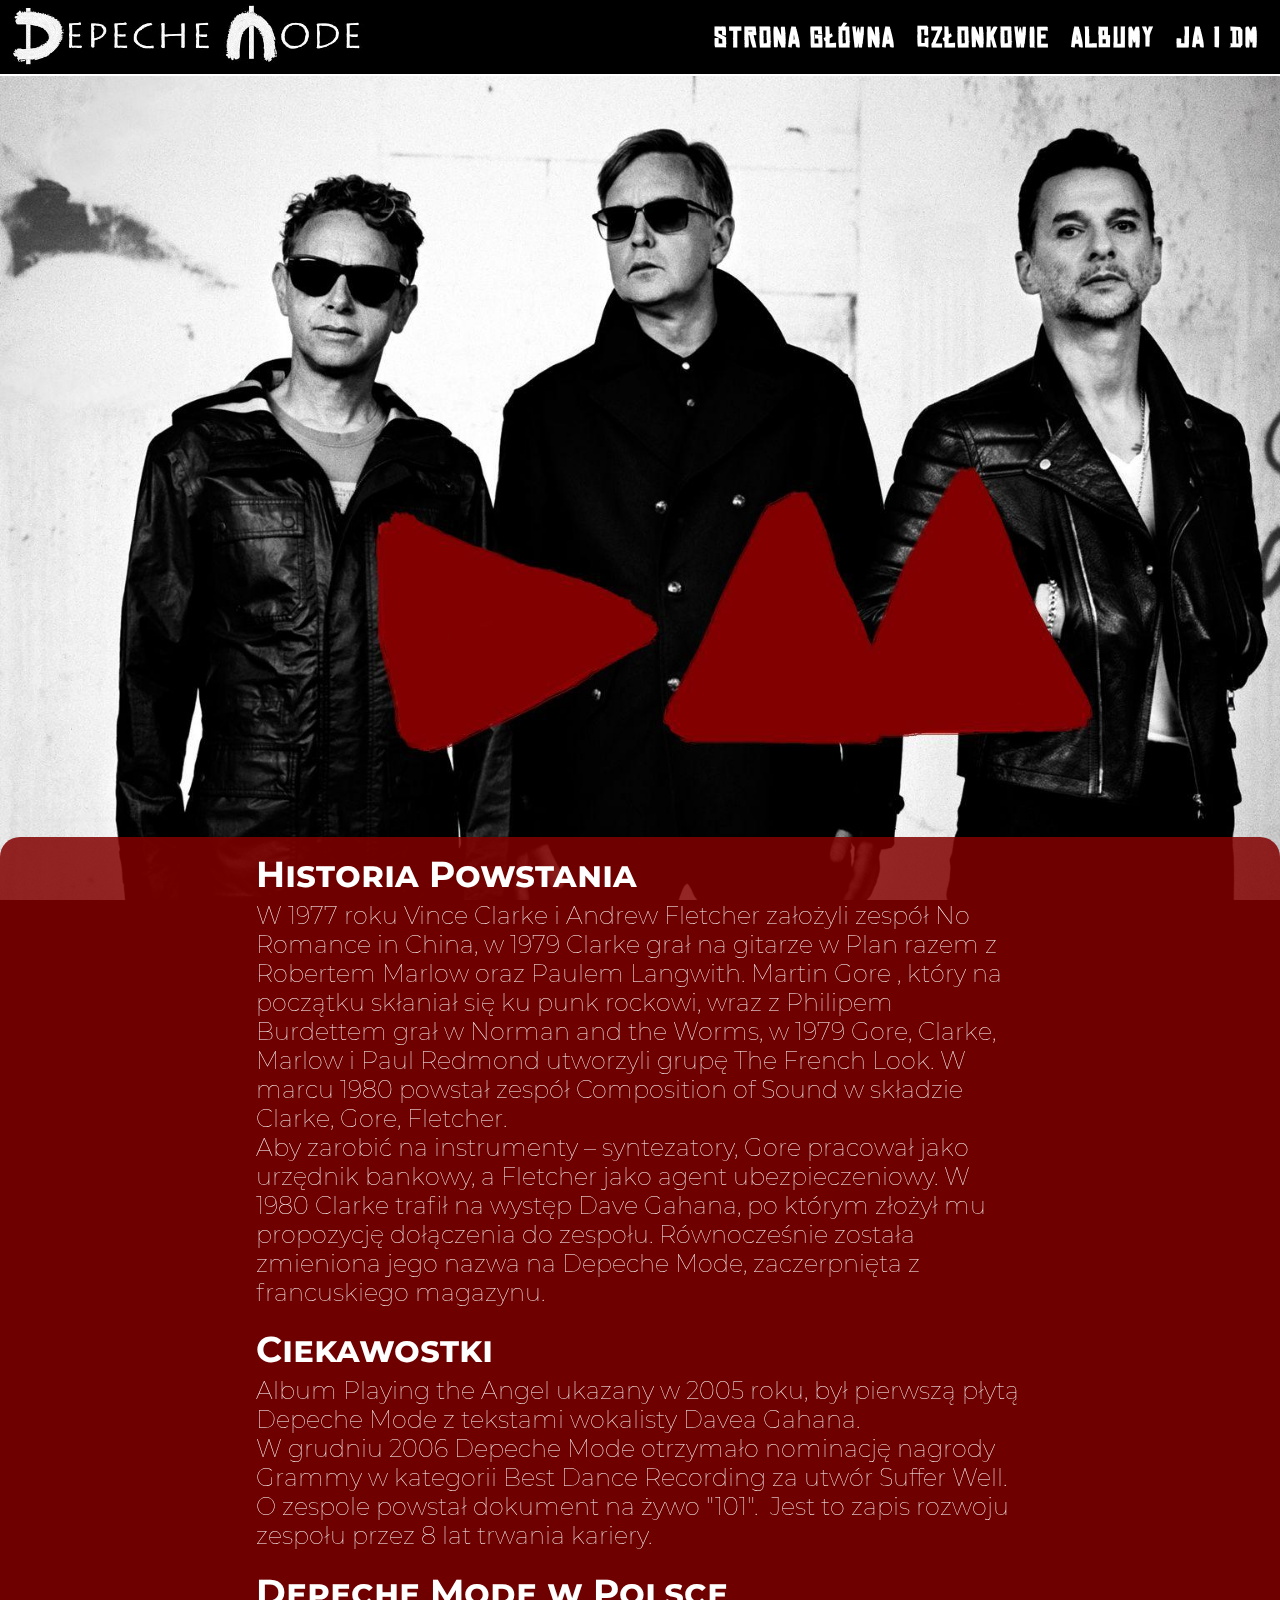
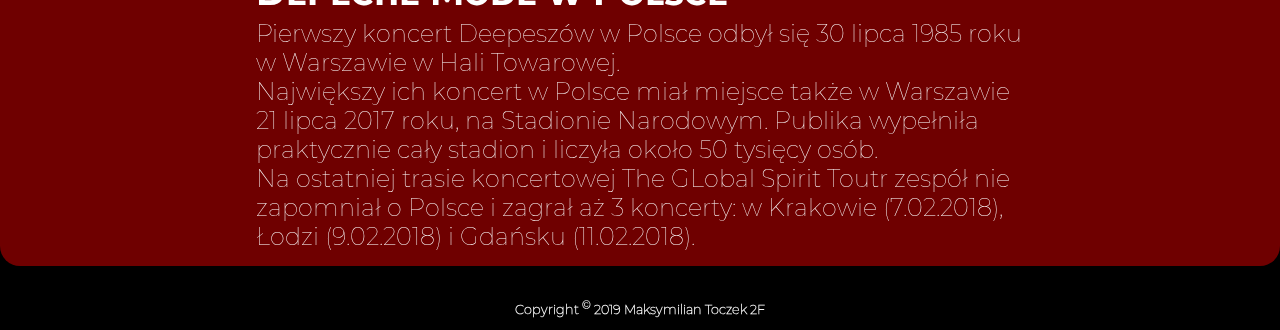
<file: index.html>
<!DOCTYPE html>
<html lang="pl-PL">
    <head>
        <meta charset="utf-8">
        <meta name="author" content="Maksymilian Toczek">
        <title>Hobby - Główna</title>
        <link rel="stylesheet" media="screen, print" href="style.css">
        <meta name="viewport" content="width=device-width, initial-scale=1.0, shrink-to-fit=cover">
        <link rel="icon" href="img/favicon.png">
        <link href="https://fonts.googleapis.com/css?family=Montserrat" rel="stylesheet">
    </head>
    <body>
        <header>
            <a href="index.html"><img src="img/logo.png" alt="logo" id="logo"></a>
            <nav>
                <a href="#" id="menu-icon"></a>
                <ul>
                    <li><a href="index.html" class="menu">STRONA GŁÓWNA</a></li>
                    <li><a href="index2.html" class="menu">CZŁONKOWIE</a></li>
                    <li><a href="index3.html" class="menu">ALBUMY</a></li>
                    <li><a href="index4.html" class="menu">JA i DM</a></li>
                </ul>
            </nav>
        </header>
        <main>
            <section id="background"></section>
            <div id="nic"></div>
            <section id="glowna">
                <h1>Historia Powstania</h1>
                <p>W 1977 roku Vince Clarke i Andrew Fletcher założyli zespół No Romance in China, w 1979 Clarke grał na gitarze w Plan razem z Robertem Marlow oraz Paulem Langwith. Martin Gore , który na początku skłaniał się ku punk rockowi, wraz z Philipem Burdettem grał w Norman and the Worms, w 1979 Gore, Clarke, Marlow i Paul Redmond utworzyli grupę The French Look. W marcu 1980 powstał zespół Composition of Sound w składzie Clarke, Gore, Fletcher.</p>
                <p>Aby zarobić na instrumenty – syntezatory, Gore pracował jako urzędnik bankowy, a Fletcher jako agent ubezpieczeniowy. W 1980 Clarke trafił na występ Dave Gahana, po którym złożył mu propozycję dołączenia do zespołu. Równocześnie została zmieniona jego nazwa na Depeche Mode, zaczerpnięta z francuskiego magazynu.</p>
                <h1 class="ha1">Ciekawostki</h1>
                <p>Album Playing the Angel ukazany w 2005 roku, był pierwszą płytą Depeche Mode z tekstami wokalisty Davea Gahana.</p>
                <p>W grudniu 2006 Depeche Mode otrzymało nominację nagrody Grammy w kategorii Best Dance Recording za utwór Suffer Well.</p>
                <p>O zespole powstał dokument na żywo "101".&nbsp;&nbsp;Jest to zapis rozwoju zespołu przez 8 lat trwania kariery.</p>
                <h1 class="ha1">Depeche Mode w Polsce</h1>
                <p>Pierwszy koncert Deepeszów w Polsce odbył się 30 lipca 1985 roku w Warszawie w Hali Towarowej.</p>
                <p>Największy ich koncert w Polsce miał miejsce także w Warszawie 21 lipca 2017 roku, na Stadionie Narodowym. Publika wypełniła praktycznie cały stadion i liczyła około 50 tysięcy osób.</p>
                <p>Na ostatniej trasie koncertowej The GLobal Spirit Toutr zespół nie zapomniał o Polsce i zagrał aż 3 koncerty: w Krakowie (7.02.2018), Łodzi (9.02.2018) i Gdańsku (11.02.2018).</p>
            </section>
            <div id="nic3"></div>
        </main>
        <footer>
            <p>Copyright <sup>&copy;</sup> 2019 Maksymilian Toczek 2F</p>
        </footer>
    </body>
</html>
</file>
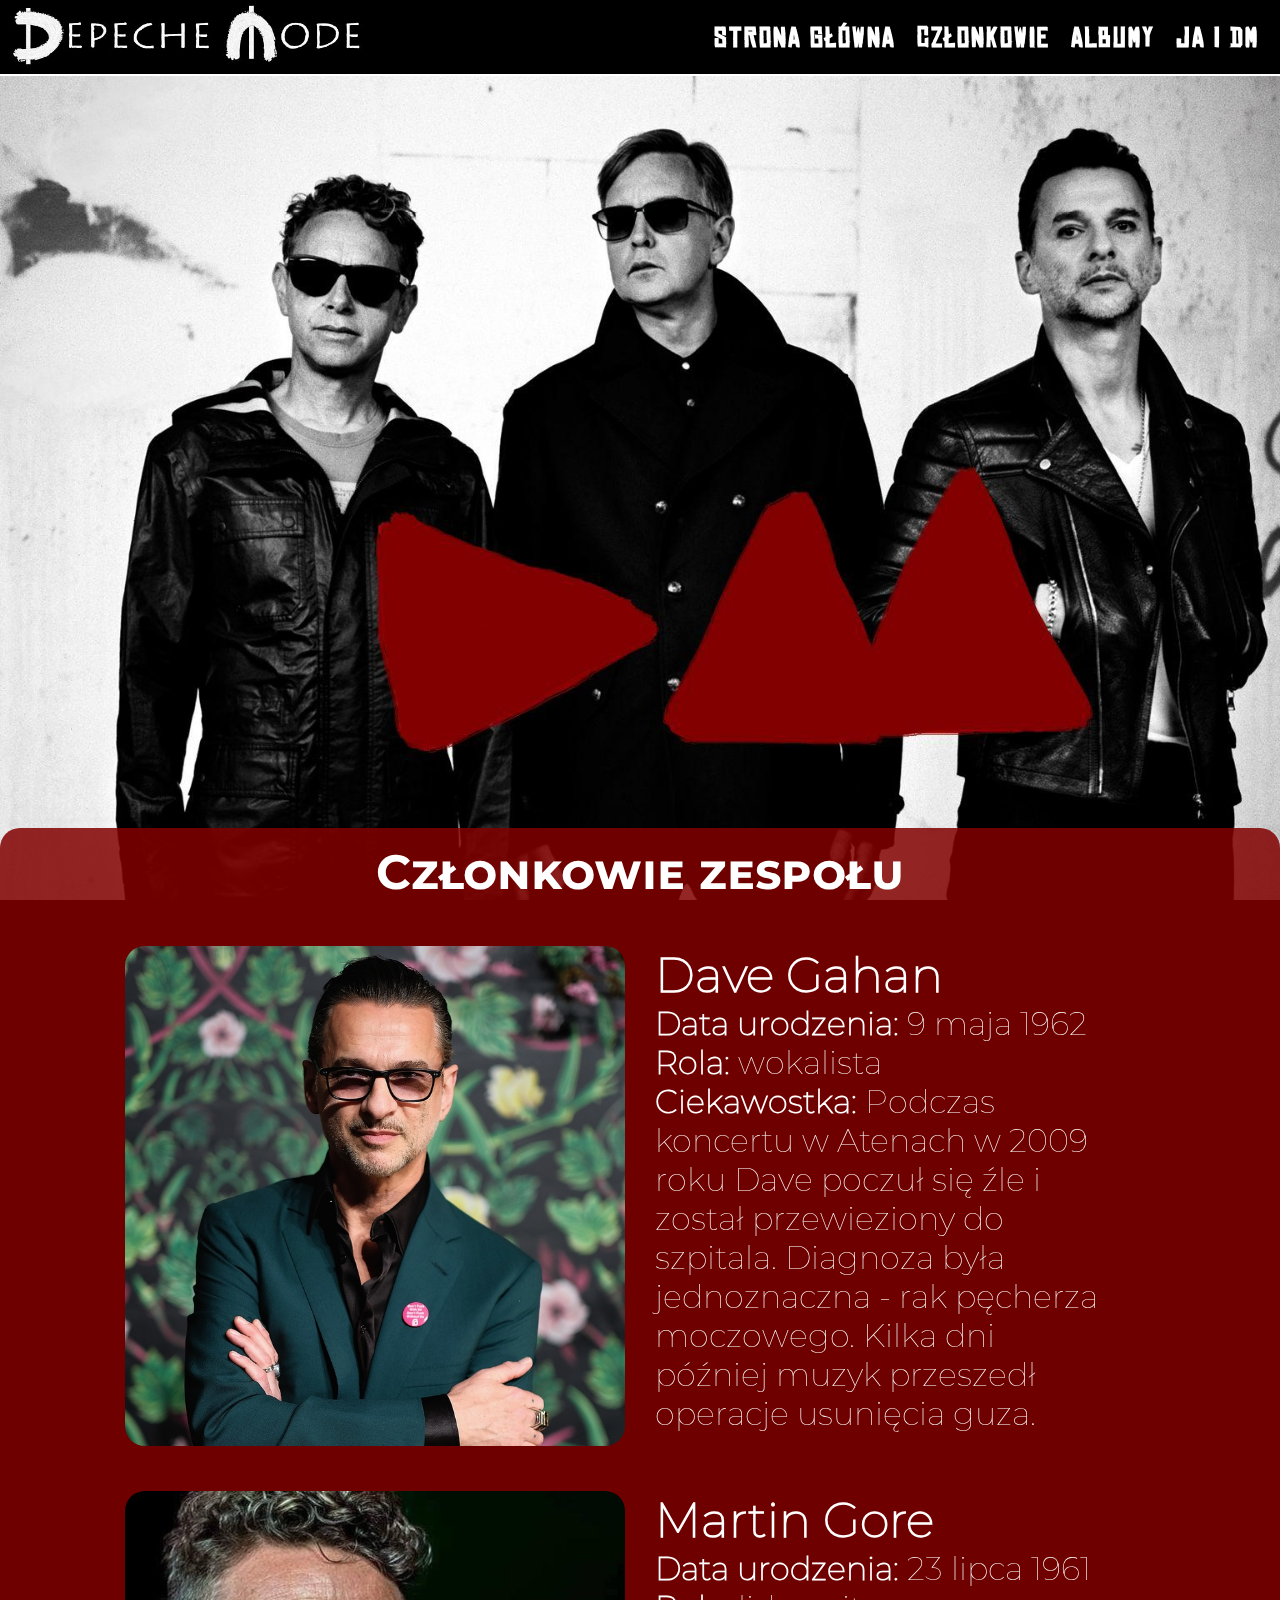
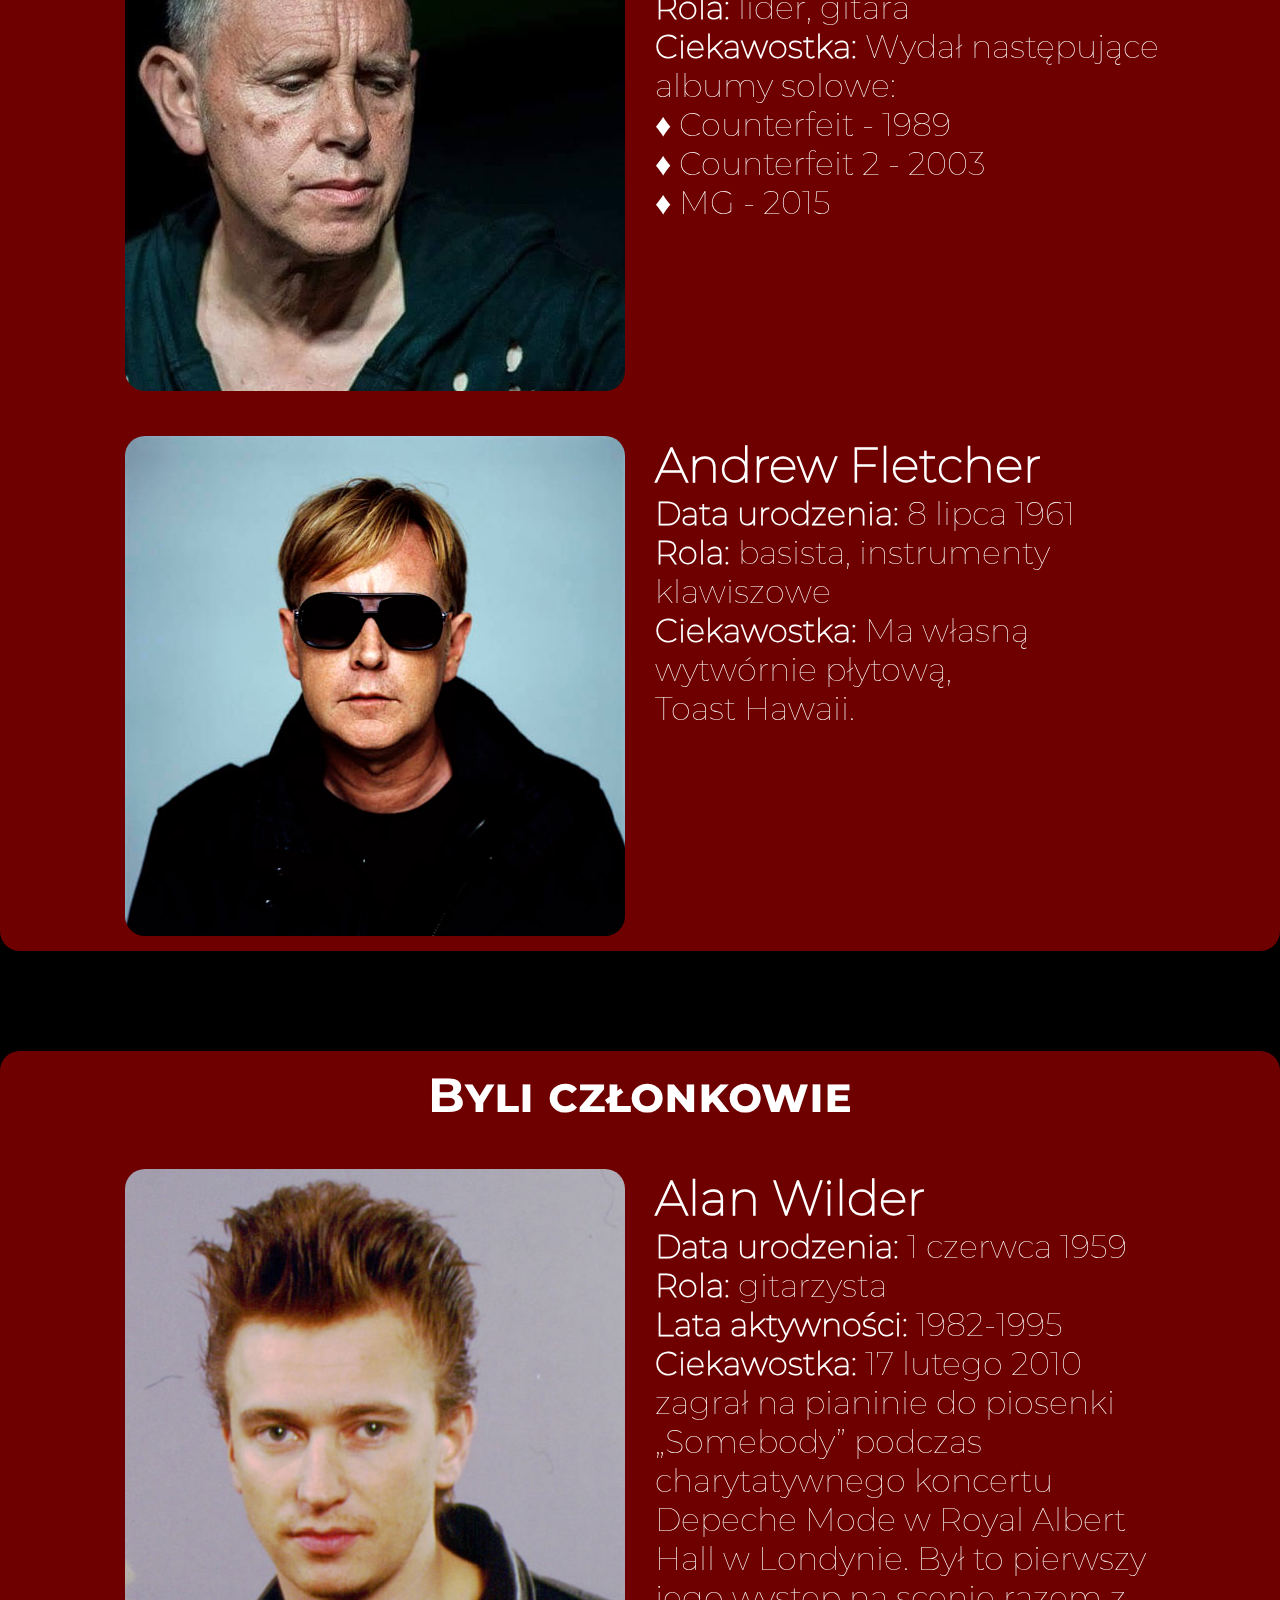
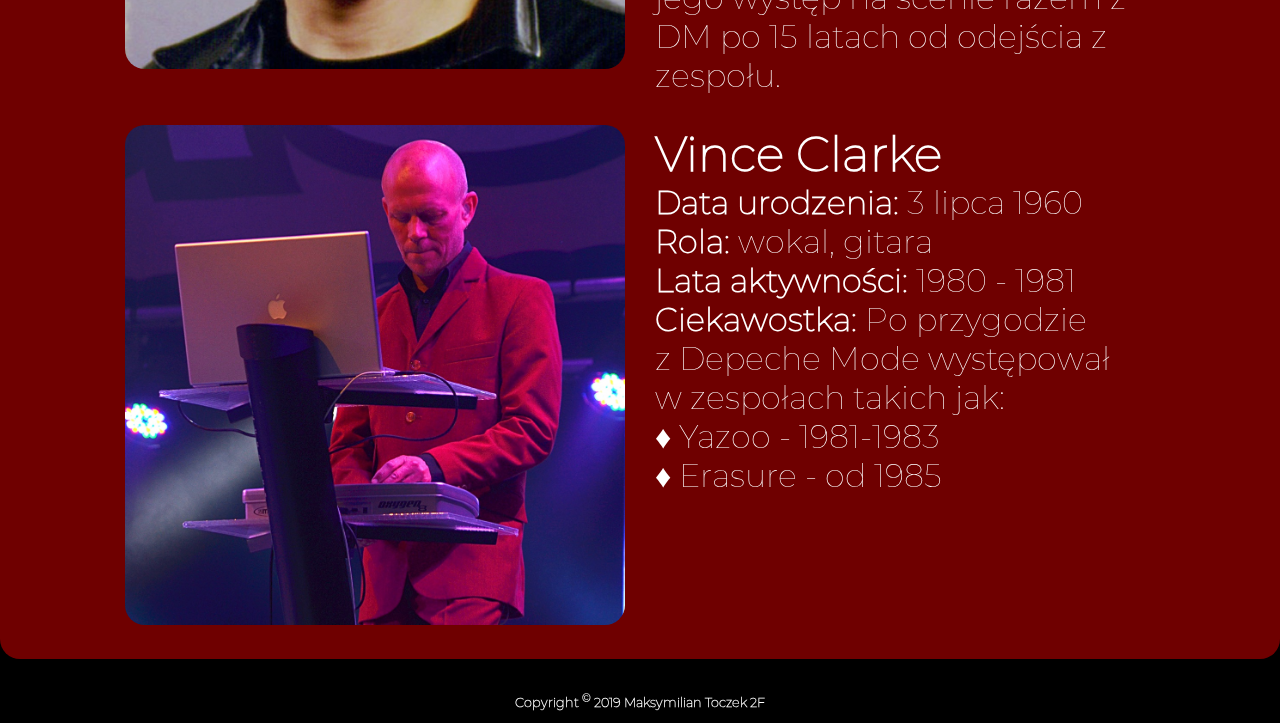
<file: index2.html>
<!DOCTYPE html>
<html lang="pl-PL">
    <head>
        <meta charset="utf-8">
        <meta name="author" content="Maksymilian Toczek">
        <title>Hobby - Członkowie</title>
        <link rel="stylesheet" media="screen, print" href="style2.css">
        <meta name="viewport" content="width=device-width, initial-scale=1.0, shrink-to-fit=cover">
        <link rel="icon" href="img/favicon.png">
        <link href="https://fonts.googleapis.com/css?family=Montserrat" rel="stylesheet">
    </head>
    <body>
        <header>
            <a href="index.html"><img src="img/logo.png" alt="logo" id="logo"></a>
            <nav>
                <a href="#" id="menu-icon"></a>
                <ul>
                    <li><a href="index.html" class="menu">STRONA GŁÓWNA</a></li>
                    <li><a href="index2.html" class="menu">CZŁONKOWIE</a></li>
                    <li><a href="index3.html" class="menu">ALBUMY</a></li>
                    <li><a href="index4.html" class="menu">JA i DM</a></li>
                </ul>
            </nav>
        </header>
        <main>
            <section id="background"></section>
            <div id="nic"></div>
            <section id="czlonkowie">
                <h1>Członkowie zespołu</h1>
            </section>
            <div class="nic2"></div>
            <section id="gahan">
                <div class="zdjecie">
                    <img src="img/Gahan.jpg" alt="gahan" class="zdjecie1">
                </div>
                <div class="kontent">
                    <h2>Dave Gahan</h2>
                    <p><span class="pogrubienie">Data urodzenia: </span> 9 maja 1962</p>
                    <p><span class="pogrubienie">Rola:</span> wokalista</p>
                    <p><span class="pogrubienie">Ciekawostka:</span> Podczas</p>
                    <p>koncertu w Atenach w 2009</p>
                    <p>roku Dave poczuł się źle i</p> 
                    <p>został przewieziony do</p> 
                    <p>szpitala. Diagnoza była</p>
                    <p>jednoznaczna - rak pęcherza</p>
                    <p>moczowego. Kilka dni</p>
                    <p>później muzyk przeszedł</p>
                    <p>operacje usunięcia guza.</p>
                </div>
            </section>
            <div class="nic2"></div>
            <section id="gore">
                <div class="zdjecie">
                    <img src="img/Gore.jpg" alt="gore" class="zdjecie1">
                </div>
                <div class="kontent">
                    <h2>Martin Gore</h2>
                    <p><span class="pogrubienie">Data urodzenia: </span> 23 lipca 1961</p>
                    <p><span class="pogrubienie">Rola:</span> lider, gitara</p>
                    <p><span class="pogrubienie">Ciekawostka: </span>Wydał następujące</p>
                    <p>albumy solowe:</p>
                    <p>&diams; Counterfeit - 1989</p> 
                    <p>&diams; Counterfeit 2 - 2003</p>
                    <p>&diams; MG - 2015</p>
                </div>
            </section>
            <div class="nic2"></div>
            <section id="fletcher">
                <div class="zdjecie">
                    <img src="img/Fletcher.jpg" alt="fletcher" class="zdjecie1">
                </div>
                <div class="kontent">
                    <h2>Andrew Fletcher</h2>
                    <p><span class="pogrubienie">Data urodzenia: </span> 8 lipca 1961</p>
                    <p><span class="pogrubienie">Rola:</span> basista, instrumenty</p>
                    <p>klawiszowe</p>
                    <p><span class="pogrubienie">Ciekawostka:</span> Ma własną</p>
                    <p>wytwórnie płytową,</p> 
                    <p>Toast Hawaii.</p>
                </div>
            </section>
            <section id="byli">
                <h1>Byli członkowie</h1>
            </section>
            <div class="nic2"></div>
            <section id="wilder">
                <div class="zdjecie">
                    <img src="img/Wilder.jpg" alt="wilder" class="zdjecie1">
                </div>
                <div class="kontent">
                    <h2>Alan Wilder</h2>
                    <p><span class="pogrubienie">Data urodzenia: </span> 1 czerwca 1959</p>
                    <p><span class="pogrubienie">Rola:</span> gitarzysta</p>
                    <p><span class="pogrubienie">Lata aktywności:</span> 1982-1995</p>
                    <p><span class="pogrubienie">Ciekawostka:</span> 17 lutego 2010<p>
                    <p>zagrał na pianinie do piosenki</p> 
                    <p>„Somebody” podczas</p> 
                    <p>charytatywnego koncertu</p>
                    <p>Depeche Mode w Royal Albert</p>
                    <p>Hall w Londynie. Był to pierwszy</p>
                    <p>jego występ na scenie razem z</p>
                    <p>DM po 15 latach od odejścia z</p>
                    <p>zespołu.</p>
                </div>
            </section>
            <div class="nic2"></div>
            <section id="clarke">
                <div class="zdjecie">
                    <img src="img/Clarke.jpg" alt="clarke" class="zdjecie1">
                </div>
                <div class="kontent">
                    <h2>Vince Clarke</h2>
                    <p><span class="pogrubienie">Data urodzenia: </span> 3 lipca 1960</p>
                    <p><span class="pogrubienie">Rola:</span>  wokal, gitara</p>
                    <p><span class="pogrubienie">Lata aktywności:</span> 1980 - 1981</p>
                    <p><span class="pogrubienie">Ciekawostka:</span> Po przygodzie</p>
                    <p>z Depeche Mode występował</p>
                    <p>w zespołach takich jak:</p>
                    <p>&diams; Yazoo - 1981-1983</p>
                    <p>&diams; Erasure - od 1985</p>
                </div>
            </section>
            <div id="nic3"></div>
        </main>
        <footer>
            <p>Copyright <sup>&copy;</sup> 2019 Maksymilian Toczek 2F</p>
        </footer>
    </body>
</html>
</file>
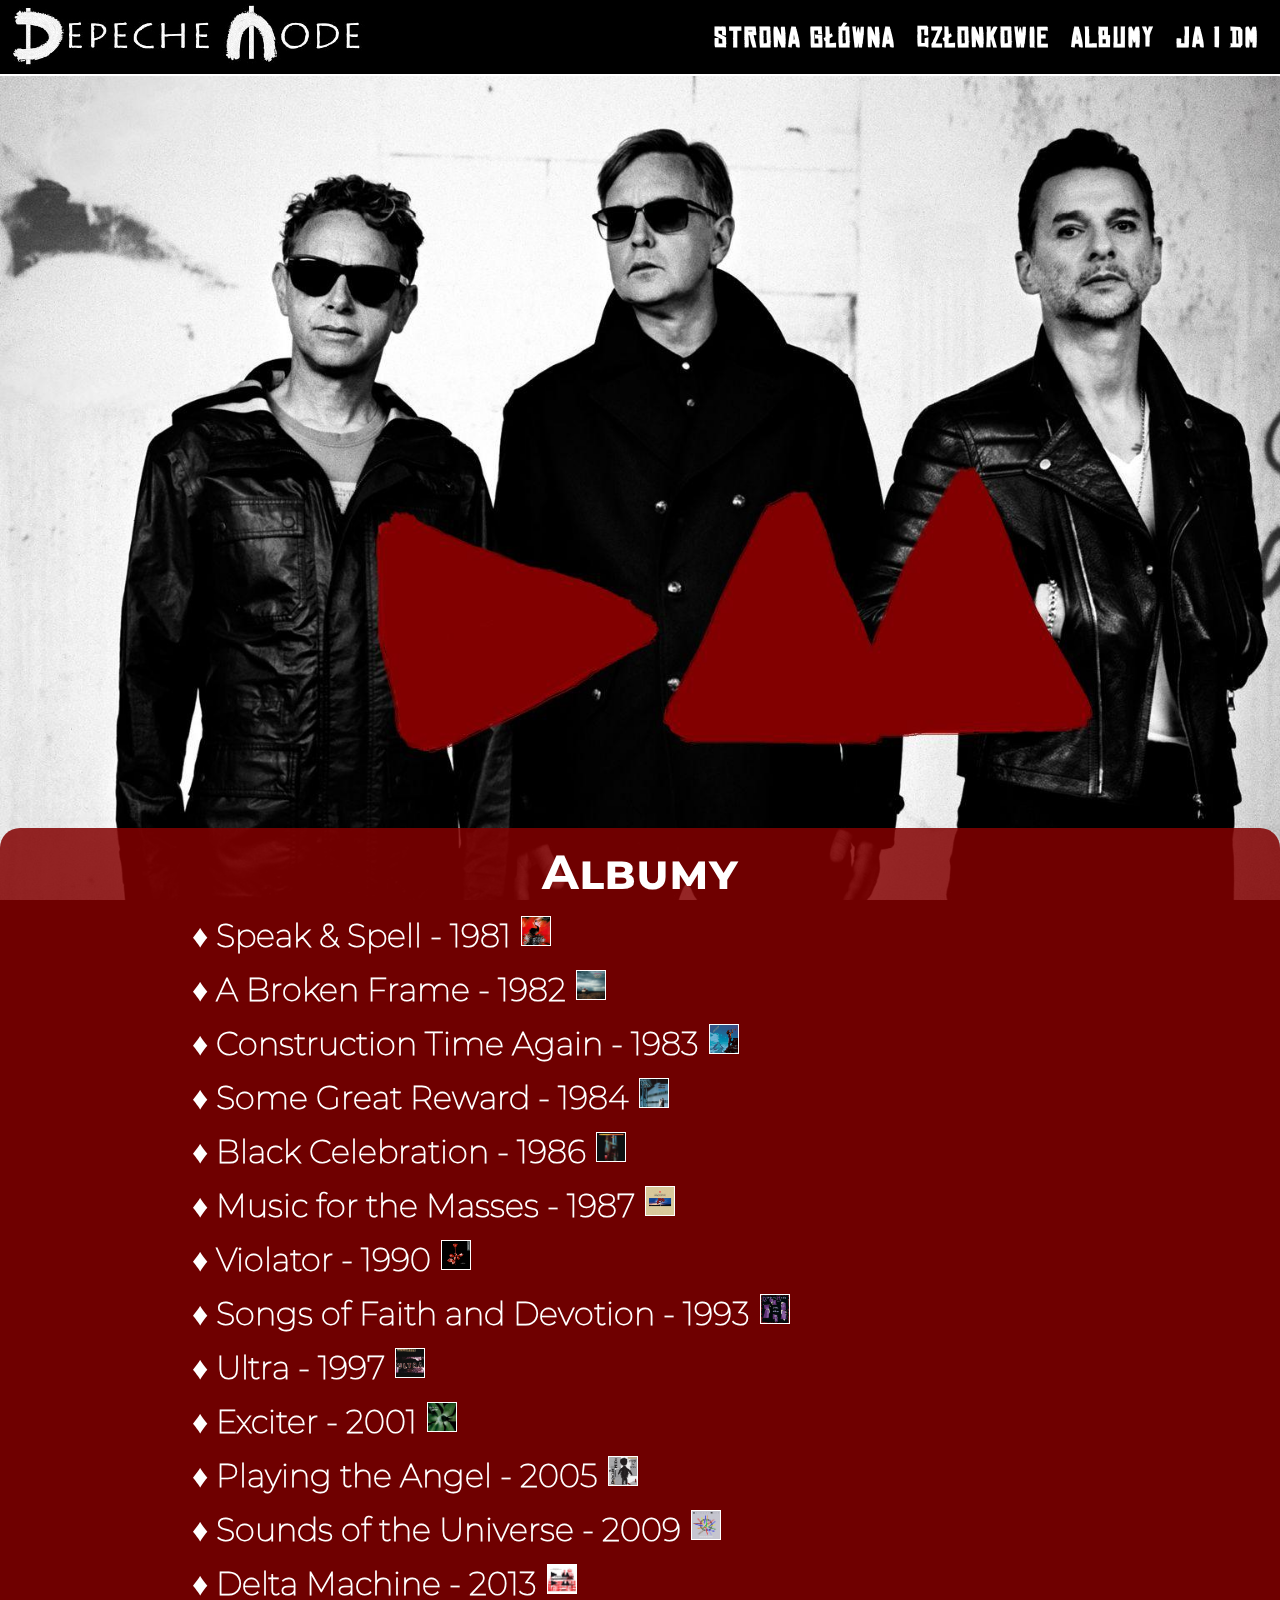
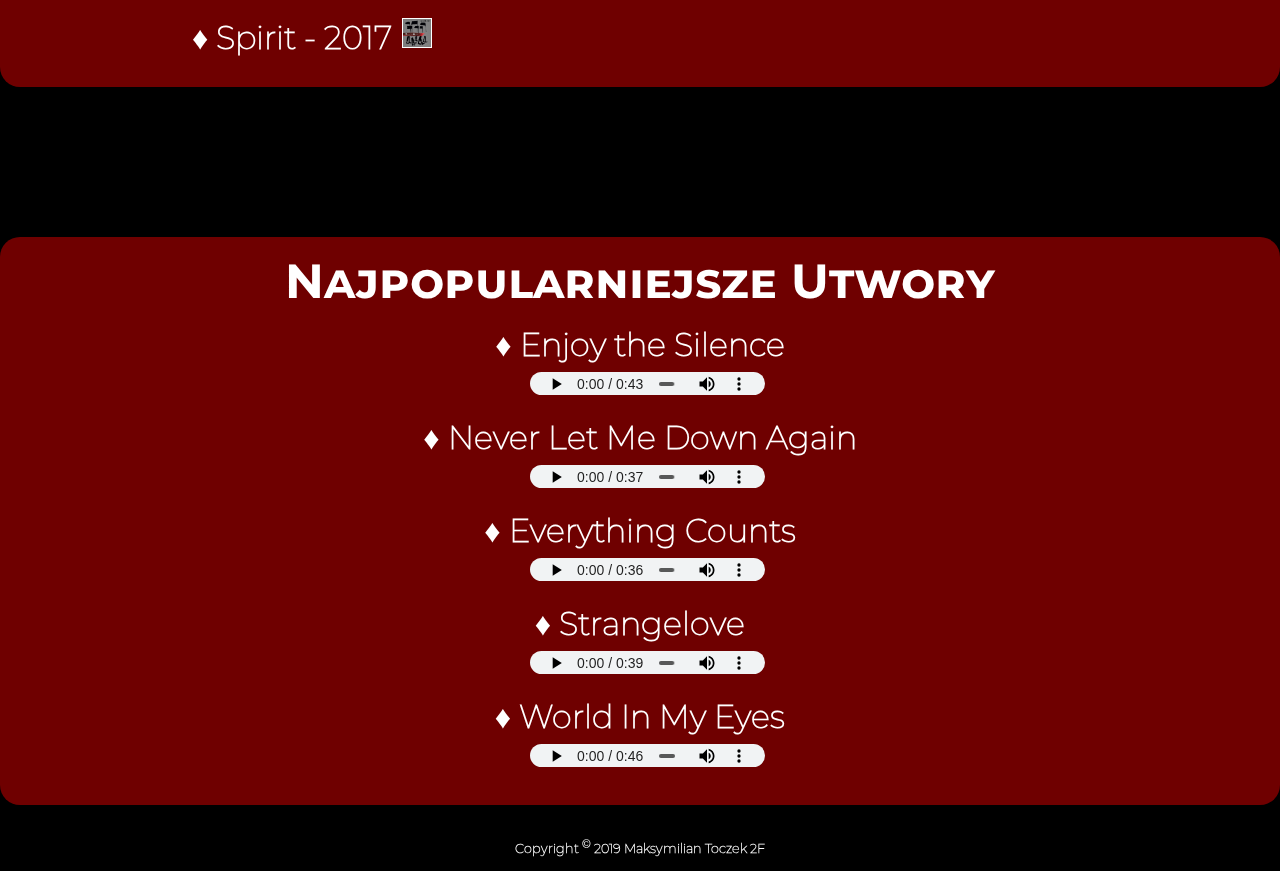
<file: index3.html>
<!DOCTYPE html>
<html lang="pl-PL">
    <head>
        <meta charset="utf-8">
        <meta name="author" content="Maksymilian Toczek">
        <title>Hobby - Albumy</title>
        <link rel="stylesheet" media="screen, print" href="style3.css">
        <meta name="viewport" content="width=device-width, initial-scale=1.0, shrink-to-fit=cover">
        <link rel="icon" href="img/favicon.png">
        <link href="https://fonts.googleapis.com/css?family=Montserrat" rel="stylesheet">
    </head>
    <body>
        <header>
            <a href="index.html"><img src="img/logo.png" alt="logo" id="logo"></a>
            <nav>
                <a href="#" id="menu-icon"></a>
                <ul>
                    <li><a href="index.html" class="menu">STRONA GŁÓWNA</a></li>
                    <li><a href="index2.html" class="menu">CZŁONKOWIE</a></li>
                    <li><a href="index3.html" class="menu">ALBUMY</a></li>
                    <li><a href="index4.html" class="menu">JA i DM</a></li>
                </ul>
            </nav>
        </header>
        <main>
            <section id="background"></section>
            <div id="nic"></div>
            <section id="albums">
                <h1>Albumy</h1>
                <p>&diams; Speak & Spell - 1981<a href="img/album1.jpg"><img src="img/album1.jpg" alt="album1" class="albumimg"></a></p>
                <p>&diams; A Broken Frame - 1982<a href="img/album2.jpg"><img src="img/album2.jpg" alt="album2" class="albumimg"></a></p>
                <p>&diams; Construction Time Again - 1983<a href="img/album3.jpg"><img src="img/album3.jpg" alt="album3" class="albumimg"></a></p>
                <p>&diams; Some Great Reward - 1984<a href="img/album4.jpg"><img src="img/album4.jpg" alt="album4" class="albumimg"></a></p>
                <p>&diams; Black Celebration - 1986<a href="img/album5.jpg"><img src="img/album5.jpg" alt="album5" class="albumimg"></a></p>
                <p>&diams; Music for the Masses - 1987<a href="img/album6.png"><img src="img/album6.png" alt="album6" class="albumimg"></a></p>
                <p>&diams; Violator - 1990<a href="img/album7.png"><img src="img/album7.png" alt="album7" class="albumimg"></a></p>
                <p>&diams; Songs of Faith and Devotion - 1993<a href="img/album8.png"><img src="img/album8.png" alt="album8" class="albumimg"></a></p>
                <p>&diams; Ultra - 1997<a href="img/album9.jpg"><img src="img/album9.jpg" alt="album9" class="albumimg"></a></p>
                <p>&diams; Exciter - 2001<a href="img/album10.jpeg"><img src="img/album10.jpeg" alt="album10" class="albumimg"></a></p>
                <p>&diams; Playing the Angel - 2005<a href="img/album11.jpg"><img src="img/album11.jpg" alt="album11" class="albumimg"></a></p>
                <p>&diams; Sounds of the Universe - 2009<a href="img/album12.jpg"><img src="img/album12.jpg" alt="album12" class="albumimg"></a></p>
                <p>&diams; Delta Machine - 2013<a href="img/album13.jpg"><img src="img/album13.jpg" alt="album13" class="albumimg"></a></p>    
                <p>&diams; Spirit - 2017<a href="img/album14.jpg"><img src="img/album14.jpg" alt="album14" class="albumimg"></a></p>
            </section>
            <div id="nic2"></div>
            <section id="utwory">
                <h1>Najpopularniejsze Utwory</h1>
                <p class="muzyka">&diams; Enjoy the Silence</p>
                <audio controls>
                    <source src="multi/enjoy.mp3" type="audio/mpeg">
                </audio>
                <p class="muzyka">&diams; Never Let Me Down Again</p>
                <audio controls>
                    <source src="multi/never.mp3" type="audio/mpeg">
                </audio>
                <p class="muzyka">&diams; Everything Counts</p>
                <audio controls>
                    <source src="multi/every.mp3" type="audio/mpeg">
                </audio>
                <p class="muzyka">&diams; Strangelove</p>
                <audio controls>
                    <source src="multi/strange.mp3" type="audio/mpeg">
                </audio>
                <p class="muzyka">&diams; World In My Eyes</p>
                <audio controls>
                    <source src="multi/world.mp3" type="audio/mpeg">
                </audio>
            </section>
            <div id="nic3"></div>
        </main>
        <footer>
            <p>Copyright <sup>&copy;</sup> 2019 Maksymilian Toczek 2F</p>
        </footer>
    </body>
</html>
</file>
<file: style.css>
@font-face{
    font-family: 'czcionka';
    src: url(fonts/Typodermic%20-%20ChineseRocksRg-Regular.otf);
}

@font-face{
    font-family: 'Montserrat-thin';
    src: url(fonts/Montserrat-Thin.ttf);
}

@font-face{
    font-family: 'Montserrat';
    src: url(style/fonty/Montserrat-Black.ttf);
}

*{
    margin: 0;
    padding: 0;
    box-sizing: border-box;
}

body{
    background-color: black;
    font-family: 'Montserrat-thin', sans-serif;
    color: white;
    font-size: 16px;
}

#background{
    background-image: url(img/tlo3.jpg);
    background-size: cover;
    background-repeat: no-repeat;
    background-position: center;
    height: 100vh;
    width: 100%;
    position: fixed;
    z-index: -1;
}

header{
	background: black;
	width: 100%;
	height: 76px;
	position: absolute;
	top: 0;
	left: 0;
	border-bottom: 2px solid white;
}

#logo{
    height: 73px;
    width: auto;
    float: left;
    margin-left: 10px;
    z-index: 0;
}

nav{
    float: right;
}

ul{
	list-style: none;
}

li{
	display: inline-block;
	float: left;
}

#menu-icon{
	background: url(img/menu-icon.png) no-repeat center;
	display: hidden;
	width: 52px;
	height: 75px;
}

.menu{
    margin-right: 21px;
    margin-top: 21px;
    font-size: 27px;
    display: inline-block;
    color: white;
    transition: 0.5s all;
    position: relative;
    text-decoration: none;
    font-weight: bold;
    font-family: 'czcionka';
    letter-spacing: 2px;
}

.menu:hover{
    transform: scale(1.15, 1.15);
    color: red;
    transition: 0.5s all;
}

#nic{
    width: 100%;
    height: 93vh;    
}

#nic3{
    width: 100%;
    height: 20px;    
}

#glowna{
    padding-top: 15px;
    padding-bottom: 15px;
    padding-left: 20%;
    padding-right: 20%;
    min-height: 550px;
    height: auto;
    width: 100%;
    background: rgba(130, 0, 0, 0.85);
    font-size: 150%;
    border-radius: 20px;
}

h1{
    font-variant: small-caps;
    font-family: 'Montserrat', sans-serif;
    font-size: 150%;
    margin-bottom: 5px;
}

.ha1{
    margin-top: 20px;
}

footer{
    font-size: 80%;
    padding-top: 1%;
    padding-bottom: 1%;
    text-align: center;
    clear: both;
    background: rgba(0, 0, 0, 0.89);
    font-weight: bold;
}



@media only screen and (max-width: 970px) {
	header {
		position: absolute;
	}
	#menu-icon {
		display: inline-block;
	}
	nav ul, nav:active ul {
		display: none;
		position: absolute;
		padding: 6px;
		background: #c5c5c5;
        right: 0px;
		top: 76px;
		width: 100%;
	}
	nav:hover ul {
		display: block;
	}
	nav li {
		text-align: center;
		width: 100%;
		padding-bottom: 15px;
		margin: 0;
	}
    #logo{
        height: auto;
        max-height: 73px;
        width: auto;
        max-width: 75%;
        float: left;
        margin-left: 10px;
    }
    #nic{
        width: 100%;
        height: 90vh;    
    }
    #glowna{
        padding-top: 15px;
        padding-bottom: 15px;
        padding-left: 10%;
        padding-right: 10%;
    }
}
</file>
<file: style2.css>
@font-face{
    font-family: 'czcionka';
    src: url(fonts/Typodermic%20-%20ChineseRocksRg-Regular.otf);
}

@font-face{
    font-family: 'Montserrat-thin';
    src: url(fonts/Montserrat-Thin.ttf);
}

@font-face{
    font-family: 'Montserrat';
    src: url(style/fonty/Montserrat-Black.ttf);
}

*{
    margin: 0;
    padding: 0;
    box-sizing: border-box;
}

body{
    background-color: black;
    font-family: 'Montserrat-thin', sans-serif;
    color: white;
    font-size: 16px;
}

#background{
    background-image: url(img/tlo3.jpg);
    background-size: cover;
    background-repeat: no-repeat;
    background-position: center;
    height: 100vh;
    width: 100%;
    position: fixed;
    z-index: -1;
}

header{
	background: black;
	width: 100%;
	height: 76px;
	position: absolute;
	top: 0;
	left: 0;
	border-bottom: 2px solid white;
}

#logo{
    height: 73px;
    width: auto;
    float: left;
    margin-left: 10px;
}

nav{
    float: right;
}

ul{
	list-style: none;
}

li{
	display: inline-block;
	float: left;
}

#menu-icon{
	background: url(img/menu-icon.png) no-repeat center;
	display: hidden;
	width: 52px;
	height: 75px;
}

.menu{
    margin-right: 21px;
    margin-top: 21px;
    font-size: 27px;
    display: inline-block;
    color: white;
    transition: 0.5s all;
    position: relative;
    text-decoration: none;
    font-weight: bold;
    font-family: 'czcionka';
    letter-spacing: 2px;
}

.menu:hover{
    transform: scale(1.15, 1.15);
    color: red;
    transition: 0.5s all;
}

#nic{
    width: 100%;
    height: 92vh;    
}

.nic2{
    width: 100%;
    height: 15px;
    background: rgba(130, 0, 0, 0.85);
}

#nic3{
    width: 100%;
    height: 20px;    
}

#czlonkowie{
    padding: 15px;
    min-height: 30px;
    height: auto;
    width: 100%;
    background: rgba(130, 0, 0, 0.85);
    font-size: 200%;
    border-top-right-radius: 20px;
    border-top-left-radius: 20px;
}

#byli{
    margin-top: 100px;
    padding: 15px;
    min-height: 30px;
    height: auto;
    width: 100%;
    background: rgba(130, 0, 0, 0.85);
    font-size: 200%;
    border-top-right-radius: 20px;
    border-top-left-radius: 20px;
}

#gahan{
    min-height: 530px;
    height: auto;
    width: 100%;
    background: rgba(130, 0, 0, 0.85);
    font-size: 200%;
}

#gore{
    min-height: 530px;
    height: auto;
    width: 100%;
    background: rgba(130, 0, 0, 0.85);
    font-size: 200%;
}

#fletcher{
    min-height: 530px;
    height: auto;
    width: 100%;
    background: rgba(130, 0, 0, 0.85);
    font-size: 200%;
    border-bottom-right-radius: 20px;
    border-bottom-left-radius: 20px;
}

#wilder{
    min-height: 530px;
    height: auto;
    width: 100%;
    background: rgba(130, 0, 0, 0.85);
    font-size: 200%;
}

#clarke{
    min-height: 560px;
    height: auto;
    width: 100%;
    background: rgba(130, 0, 0, 0.85);
    font-size: 200%;
    border-bottom-right-radius: 20px;
    border-bottom-left-radius: 20px;
}

.zdjecie1{
    width: 500px;
    height: 500px;
    border-radius: 20px;
    float: right;
    margin: 15px;
}

.zdjecie{
    float: left;
    width: 50%;
}

.kontent{
    float: left;
    padding: 15px;
    width: 50%;
}

h1{
    font-variant: small-caps;
    font-family: 'Montserrat', sans-serif;
    font-size: 150%;
    text-align: center;
}

h2{
    font-weight: bold;
}

.pogrubienie{
    font-weight: bold;
}

footer{
    font-size: 80%;
    padding-top: 1%;
    padding-bottom: 1%;
    text-align: center;
    clear: both;
    background: rgba(0, 0, 0, 0.89);
    font-weight: bold;
}





@media only screen and (max-width: 1050px) {
	header {
		position: absolute;
	}
	#menu-icon {
		display: inline-block;
	}
	nav ul, nav:active ul {
		display: none;
		position: absolute;
		padding: 6px;
		background: #c5c5c5;
        right: 0px;
		top: 76px;
		width: 100%;
	}
	nav:hover ul {
		display: block;
	}
	nav li {
		text-align: center;
		width: 100%;
		padding-bottom: 15px;
		margin: 0;
	}
    #logo{
        height: auto;
        max-height: 73px;
        width: auto;
        max-width: 75%;
        float: left;
        margin-left: 10px;
    }
    body{
        font-size: 13px;
    }
    #background{
        background-image: url(img/tlo3.jpg);
        background-size: cover;
        background-repeat: no-repeat;
        background-position: center;
        height: 100vh;
        width: 100%;
        position: fixed;
        z-index: -1;
    }
    #nic{
        width: 100%;
        height: 90vh;    
    }
    .zdjecie{
        width: 100%;
    }
    .zdjecie1{
        height: 500px;
        width: 500px;
        margin: 0 auto;
        float: none;
    }
    .kontent{
        width: 100%;
    }
    #gahan{
        text-align: center;
    }
    #gore{
        text-align: center;
    }
    #fletcher{
        height: 1450px;
        text-align: center;
    }
    #wilder{
        text-align: center;
    }
    #clarke{
        height: 1290px;
        text-align: center;
    }
}

@media only screen and (max-width: 550px) {
    body{
        font-size: 10px
    }
    .zdjecie1{
        height: 250px;
        width: 250px;
        margin: 0 auto;
        float: none;
    }
    #fletcher{
        height: 400px;
    }
    #clarke{
        height: 600px;
    }
}

@media only screen and (max-width: 482px) {
    header{
        height: auto;
        width: 100%;
    }
}

@media only screen and (max-width: 340px) {
    body{
        font-size: 9px;
    }
}
</file>
<file: style3.css>
@font-face{
    font-family: 'czcionka';
    src: url(fonts/Typodermic%20-%20ChineseRocksRg-Regular.otf);
}

@font-face{
    font-family: 'Montserrat-thin';
    src: url(fonts/Montserrat-Thin.ttf);
}

@font-face{
    font-family: 'Montserrat';
    src: url(style/fonty/Montserrat-Black.ttf);
}

*{
    margin: 0;
    padding: 0;
    box-sizing: border-box;
}

body{
    background-color: black;
    font-family: 'Montserrat-thin', sans-serif;
    color: white;
    font-size: 16px;
    font-weight: bold;
}

#background{
    background-image: url(img/tlo3.jpg);
    background-size: cover;
    background-repeat: no-repeat;
    background-position: center;
    height: 100vh;
    width: 100%;
    position: fixed;
    z-index: -1;
}

header{
	background: black;
	width: 100%;
	height: 76px;
	position: absolute;
	top: 0;
	left: 0;
	border-bottom: 2px solid white;
}

#logo{
    height: 73px;
    width: auto;
    float: left;
    margin-left: 10px;
}

nav{
    float: right;
}

ul{
	list-style: none;
}

li{
	display: inline-block;
	float: left;
}

#menu-icon{
	background: url(img/menu-icon.png) no-repeat center;
	display: hidden;
	width: 52px;
	height: 75px;
}

.menu{
    margin-right: 21px;
    margin-top: 21px;
    font-size: 27px;
    display: inline-block;
    color: white;
    transition: 0.5s all;
    position: relative;
    text-decoration: none;
    font-weight: bold;
    font-family: 'czcionka';
    letter-spacing: 2px;
}

.menu:hover{
    transform: scale(1.15, 1.15);
    color: red;
    transition: 0.5s all;
}

#nic{
    width: 100%;
    height: 92vh;    
}

#nic2{
    width: 100%;
    height: 150px;    
}

#nic3{
    width: 100%;
    height: 20px;    
}

#albums{
    padding-top: 15px;
    padding-bottom: 15px;
    padding-left: 15%;
    padding-right: 15%;
    min-height: 800px;
    height: auto;
    width: 100%;
    background: rgba(130, 0, 0, 0.85);
    font-size: 200%;
    border-radius: 20px;
}

#utwory{
    padding: 15px;
    text-align: center;
    min-height: 200px;
    height: auto;
    width: 100%;
    background: rgba(130, 0, 0, 0.85);
    font-size: 200%;
    border-radius: 20px;
}

p{
    padding-bottom: 15px;
}

.albumimg{
    border: 1px solid white;
    height: 30px;
    width: 30px;
    margin-left: 10px;
    z-index: 10;
    position: absolute;
    transition: all 0.7s;
}

.albumimg:hover{
    transform: scale(6, 6);
    transition: all 1s;
    z-index: 1000;
}

h1{
    font-variant: small-caps;
    font-family: 'Montserrat', sans-serif;
    font-size: 150%;
    margin-bottom: 15px;
    text-align: center;
}

footer{
    font-size: 80%;
    padding-top: 1%;
    text-align: center;
    clear: both;
    background: rgba(0, 0, 0, 0.89);
    font-weight: bold;
}

.muzyka{
    padding-bottom: 8px;
}

audio{
    margin-left: 15px;
    height: 23px;
    width: 235px;
    margin-bottom: 15px;
    transition: all 0.4s;
}

audio:hover, audio:focus, audio:active{
    -webkit-transform: scale(1.05);
    -moz-transform: scale(1.05);
    transform: scale(1.05);
    transition: all 0.4s;
}



@media only screen and (max-width: 970px) {
	header {
		position: absolute;
	}
	#menu-icon {
		display: inline-block;
	}
	nav ul, nav:active ul {
		display: none;
		position: absolute;
		padding: 6px;
		background: #c5c5c5;
        right: 0px;
		top: 76px;
		width: 100%;
	}
	nav:hover ul {
		display: block;
	}
	nav li {
		text-align: center;
		width: 100%;
		padding-bottom: 15px;
		margin: 0;
	}
    #logo{
        height: auto;
        max-height: 73px;
        width: auto;
        max-width: 75%;
        float: left;
        margin-left: 10px;
    }
    body{
        font-size: 13px;
    }
    #background{
        background-image: url(img/tlo3.jpg);
        background-size: cover;
        background-repeat: no-repeat;
        background-position: center;
        height: 100vh;
        width: 100%;
        position: fixed;
        z-index: -1;
    }
    #nic{
        width: 100%;
        height: 90vh;    
    }
    #albums{
        min-height: 600px;
        height: auto;
    }
}

@media only screen and (max-width: 370px){
    body{
        font-size: 10px;
    }
}
</file>
